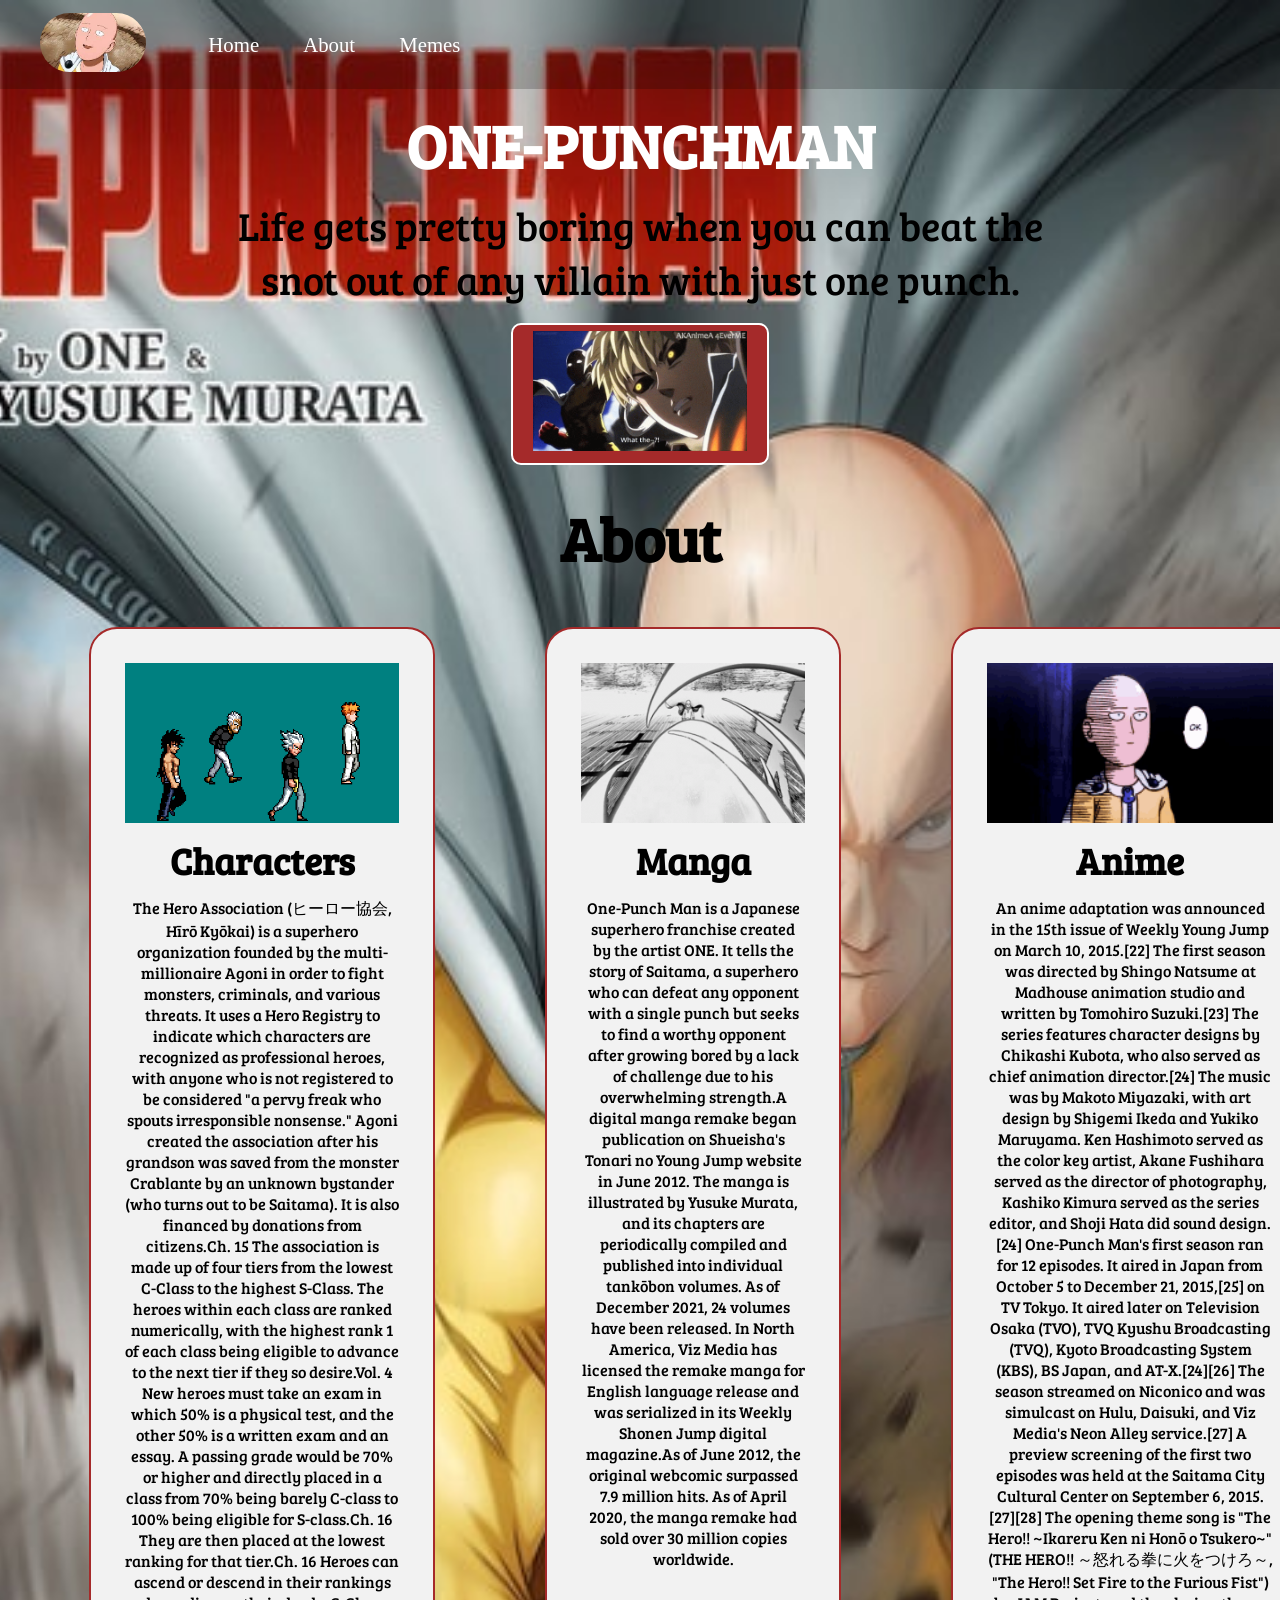
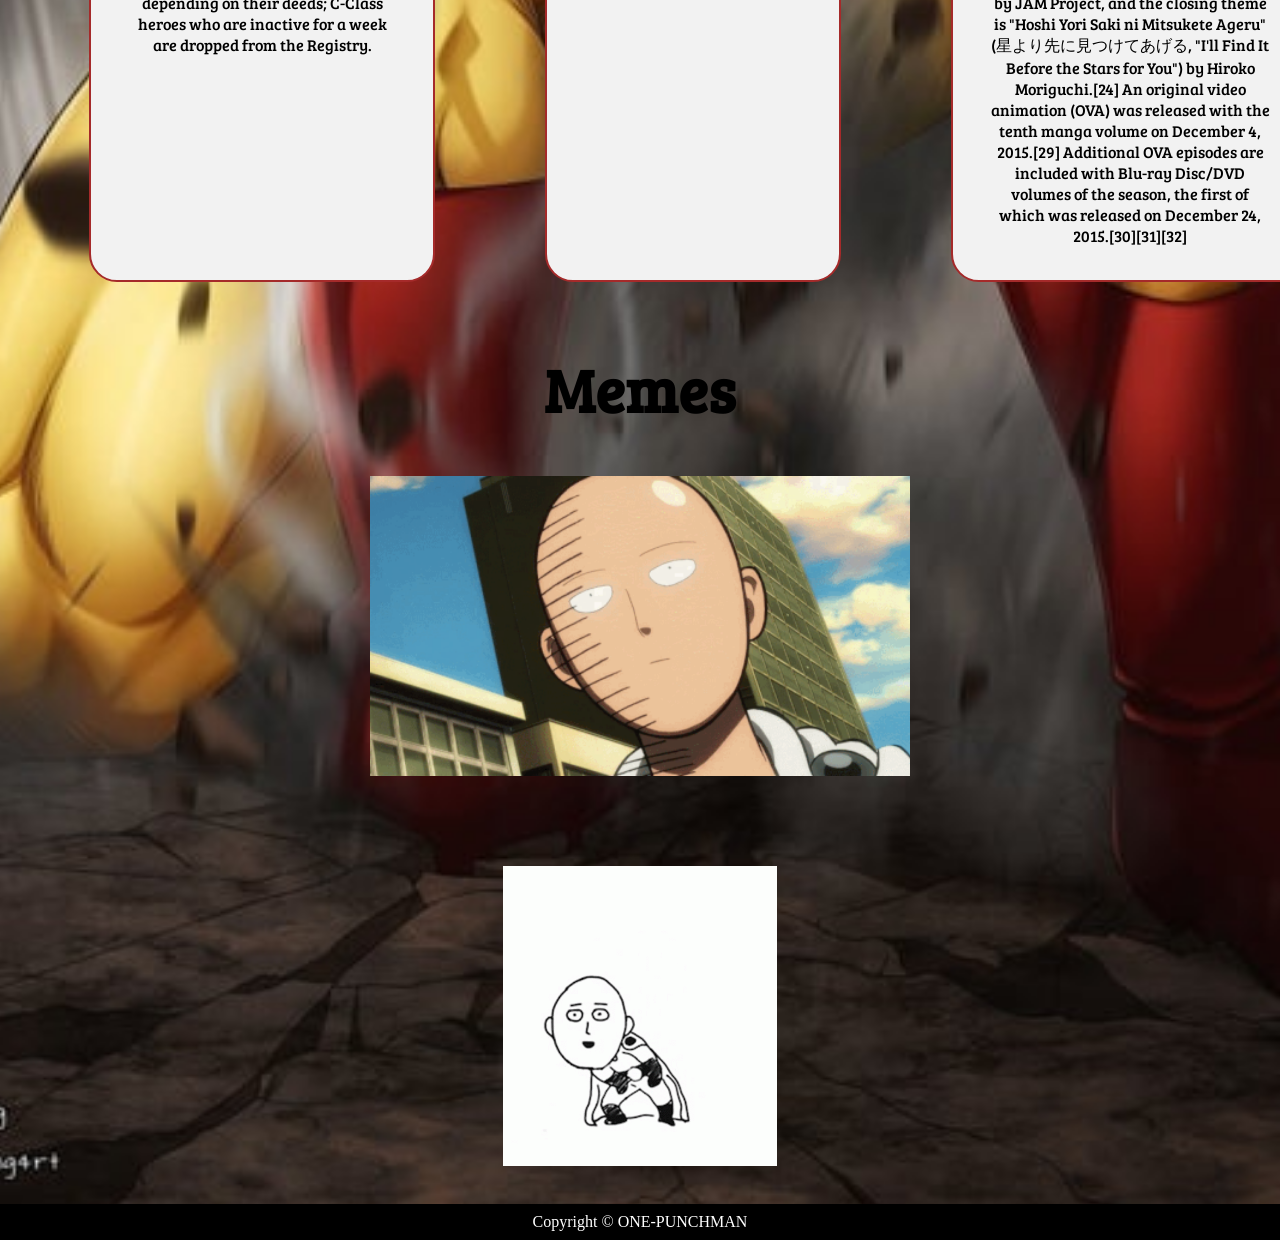
<file: index.html>
<!DOCTYPE html>
<html lang="en">

<head>
    <meta charset="UTF-8">
    <meta name="viewport" content="width=device-width, initial-scale=1.0">
    <meta http-equiv="X-UA-Compatible" content="ie=edge">
    <title>ONE-PUNCHMAN</title>
    <link rel="icon" type="image/x-icon" href="images/one_punch_man.jpg">
    <link rel="stylesheet" href="CSS/style.css">
    <link rel="stylesheet" media="screen and (max-width: 1170px)" href="CSS/phone2.css">
    <link href="https://fonts.googleapis.com/css?family=Baloo+Bhai|Bree+Serif&display=swap" rel="stylesheet">
</head>

<body>
    <nav id="navbar">
        <div id="logo">
            <img src="images/logo_2.jpg" alt="THE STRONGEST-MAN">
        </div>
        <ul>
            <li class="item"><a href="#home">Home</a></li>
            <li class="item"><a href="#services">About</a></li>
            <li class="item"><a href="#client-section">Memes</a></li>
        </ul>
    </nav>

    <section id="home">
        <h1 class="h-primary">ONE-PUNCHMAN</h1>
        <p>Life gets pretty boring when you can beat the snot out of any villain with just one punch.</p>
        <button class="btn"><img src="images/death.gif" alt=""></button>
    </section>
    <section id="services-container">
        <h1 class="h-primary center">About</h1>
        <div id="services">
            <div class="box">
                <img src="images/f43.gif" alt="">
                <h2 class="h-secondary center">Characters</h2>
                <p class="center">The Hero Association (ヒーロー協会, Hīrō Kyōkai) is a superhero organization founded by the multi-millionaire Agoni in order to fight monsters, criminals, and various threats. It uses a Hero Registry to indicate which characters are recognized as professional heroes, with anyone who is not registered to be considered "a pervy freak who spouts irresponsible nonsense." Agoni created the association after his grandson was saved from the monster Crablante by an unknown bystander (who turns out to be Saitama). It is also financed by donations from citizens.Ch. 15 The association is made up of four tiers from the lowest C-Class to the highest S-Class. The heroes within each class are ranked numerically, with the highest rank 1 of each class being eligible to advance to the next tier if they so desire.Vol. 4 New heroes must take an exam in which 50% is a physical test, and the other 50% is a written exam and an essay. A passing grade would be 70% or higher and directly placed in a class from 70% being barely C-class to 100% being eligible for S-class.Ch. 16 They are then placed at the lowest ranking for that tier.Ch. 16 Heroes can ascend or descend in their rankings depending on their deeds; C-Class heroes who are inactive for a week are dropped from the Registry.</p>
            </div>
            <div class="box">
                <img src="images/anpanman.gif" alt="">
                <h2 class="h-secondary center">Manga</h2>
                <p class="center">One-Punch Man is a Japanese superhero franchise created by the artist ONE. It tells the story of Saitama, a superhero who can defeat any opponent with a single punch but seeks to find a worthy opponent after growing bored by a lack of challenge due to his overwhelming strength.A digital manga remake began publication on Shueisha's Tonari no Young Jump website in June 2012. The manga is illustrated by Yusuke Murata, and its chapters are periodically compiled and published into individual tankōbon volumes. As of December 2021, 24 volumes have been released. In North America, Viz Media has licensed the remake manga for English language release and was serialized in its Weekly Shonen Jump digital magazine.As of June 2012, the original webcomic surpassed 7.9 million hits. As of April 2020, the manga remake had sold over 30 million copies worldwide.</p>
            </div>
            <div class="box"id="ok">
                <img src="images/one-punch-man-ok.gif" alt="">
                <h2 class="h-secondary center">Anime</h2>
                <p class="center">An anime adaptation was announced in the 15th issue of Weekly Young Jump on March 10, 2015.[22] The first season was directed by Shingo Natsume at Madhouse animation studio and written by Tomohiro Suzuki.[23] The series features character designs by Chikashi Kubota, who also served as chief animation director.[24] The music was by Makoto Miyazaki, with art design by Shigemi Ikeda and Yukiko Maruyama. Ken Hashimoto served as the color key artist, Akane Fushihara served as the director of photography, Kashiko Kimura served as the series editor, and Shoji Hata did sound design.[24] One-Punch Man's first season ran for 12 episodes. It aired in Japan from October 5 to December 21, 2015,[25] on TV Tokyo. It aired later on Television Osaka (TVO), TVQ Kyushu Broadcasting (TVQ), Kyoto Broadcasting System (KBS), BS Japan, and AT-X.[24][26] The season streamed on Niconico and was simulcast on Hulu, Daisuki, and Viz Media's Neon Alley service.[27] A preview screening of the first two episodes was held at the Saitama City Cultural Center on September 6, 2015.[27][28] The opening theme song is "The Hero!! ~Ikareru Ken ni Honō o Tsukero~" (THE HERO!! ～怒れる拳に火をつけろ～, "The Hero!! Set Fire to the Furious Fist") by JAM Project, and the closing theme is "Hoshi Yori Saki ni Mitsukete Ageru" (星より先に見つけてあげる, "I'll Find It Before the Stars for You") by Hiroko Moriguchi.[24] An original video animation (OVA) was released with the tenth manga volume on December 4, 2015.[29] Additional OVA episodes are included with Blu-ray Disc/DVD volumes of the season, the first of which was released on December 24, 2015.[30][31][32]</p>
            </div>
        </div>
    </section>
    <section id="client-section">
        <h1 class="h-primary center">Memes</h1>
        <div id="clients">
            <div class="client-item">
                <img src="images/thanks.gif" alt="Our Client">
            </div>
            <br>
            <div class="client-item">
                <img src="images/one-punch-man-saitama.gif" alt="Our Client">
            </div>
        </div>
    </section>
    <footer>
        <div class="center">
            Copyright &copy; ONE-PUNCHMAN
        </div>
    </footer>
</body>

</html>
</file>
<file: CSS/style.css>
/* CSS Reset */
*{
    margin: 0;
    padding: 0;
}

html{
    scroll-behavior: smooth;
}

/* CSS Variables */
:root{
    --navbar-height: 59px;
}

/* Navigation Bar */
#navbar{
    display: flex;
    align-items: center;
    position: sticky;
    top: 0px;
}

#navbar::before{
    content: "";
    background-color: black;
    position: absolute;
    top:0px;
    left:0px;
    height: 100%;
    width:100%;
    z-index: -1;
    opacity: 0.2;
}

/* Navigation Bar: Logo and Image */
#logo{
    margin: 10px 34px;
}

#logo img{
    border-radius: 100px;
    height: 59px;
    margin: 3px 6px;
}


/* Navigation Bar: List Styling */

#navbar ul{
    display: flex;
    font-family: 'Baloo Bhai', cursive;
}

#navbar ul li{ 
    list-style: none;
    font-size: 1.3rem;
}

#navbar ul li a{
    color: white;
    display: block;
    padding: 3px 22px;
    border-radius: 20px;
    text-decoration: none;
}

#navbar ul li a:hover{
    color: black;
    background-color: white;
}
body{
    background: url(../images/landing.jpg)no-repeat center center/cover;
}
/* Home Section */
#home{
    display: flex;
    flex-direction: column;
    padding:3px 200px;
    height: auto;
    justify-content: center;
    align-items: center;
}
#home h1{
    color:white;
    text-align: center;
    font-family: 'Bree Serif', serif;
}

#home p{
    color:black;
    text-align: center;
    font-size: 2.5rem;
    font-family: 'Bree Serif', serif;
}
/* Services Section */
#services{
    margin: 34px;
    display: flex;
}
#services .box{ 
    border: 2px solid brown;
    padding: 34px;
    margin: 2px 55px;
    border-radius: 28px;
    background: #f2f2f2;
    margin-bottom: 20px;
}

#services .box img{ 
   height: 160px;
   margin: auto;
   display: block;
}

#services .box p{
    font-family: 'Bree Serif', serif;
} 

/* Clients Section */
#clients{
    display: flex;
    justify-content: center;
    align-items: center;
    flex-direction: column;
}
.client-item{
    padding: 34px;
}
#clients img{
    height: 300px;
}
footer{
    background: black;
    color: white;
    padding: 9px 20px;
}

/* Utility Classes */
.h-primary{
    font-family: 'Bree Serif', serif;
    font-size: 3.8rem;
    padding: 12px;
}

.h-secondary{
    font-family: 'Bree Serif', serif;
    font-size: 2.3rem;
    padding: 12px;
}
.btn img{
    height: 120px;
}
.btn :hover{
    transition: all 4s ;
    transform: scale(6);
}
.btn{
    padding: 6px 20px;
    border: 2px solid white;
    background-color: brown;
    color: white;
    margin: 17px;
    font-size: 1.5rem;
    border-radius: 10px;
    cursor:pointer;
}
.center{
    text-align: center;
}
</file>
<file: CSS/phone2.css>
/* Navigation */
#navbar {
    flex-direction: column;
}

#navbar ul li a{
    font-size: 1rem;
    padding: 0px 7px;
    padding-bottom: 8px;
}
#ok img{
    width:16rem;
}
/* Home section */
#home{
    height: 370px; 
    padding: 3px 28px;
}


#home::before{
    height: 480px; 
}

#home p{
    font-size: 13px;
}

/* Services section  */
#services{
    flex-direction: column;
}

#services .box { 
    padding: 14px;
    margin: 2px 0px; 
    margin-bottom: 20px;
}

/* Clients section */
#clients{
    flex-wrap: wrap;
}

#clients img{
    width: 66px;
    padding: 6px;
    height: auto;
}

/* Contact us section */
/* Footer */

/* Utility classes */
.h-primary{
    font-size:26px;
}
.btn{
    font-size: 13px;
    padding: 4px 8px;
}
</file>
